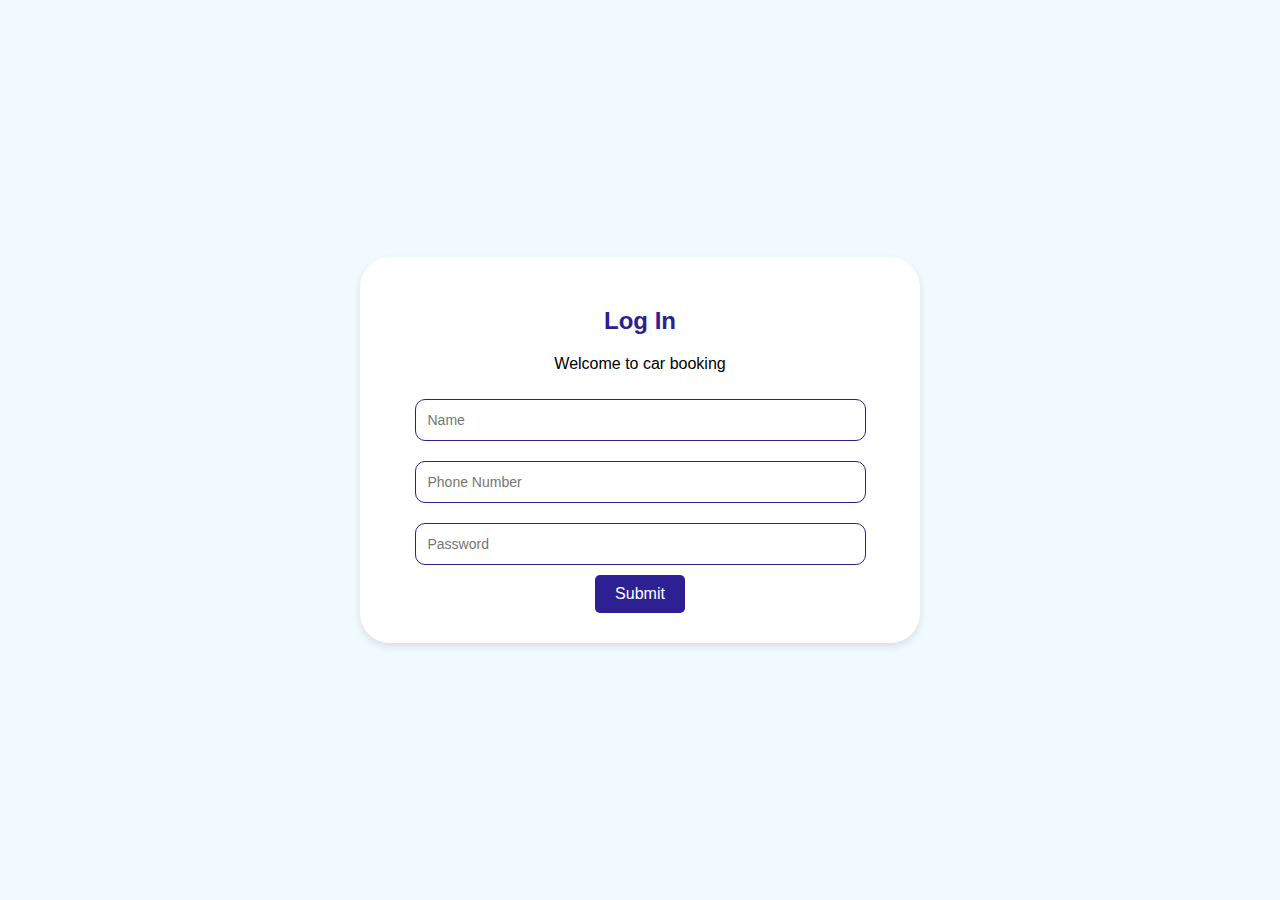
<file: index.html>
<!DOCTYPE html>
<html lang="en">
<head>
  <meta charset="UTF-8">
  <meta name="viewport" content="width=device-width, initial-scale=1.0">
  <title>Log In</title>
  <style>
    body {
      font-family: Arial, sans-serif;
      background: #f0faff;
      display: flex;
      justify-content: center;
      align-items: center;
      height: 100vh;
      margin: 0;
    }

    .container {
      background-color: white;
      border-radius: 30px;
      padding: 30px;
      box-shadow: 0 4px 8px rgba(0, 0, 0, 0.1);
      width: 500px;
      text-align: center;
    }

    .container h2 {
      font-size: 24px;
      margin-bottom: 20px;
      color: #2c2092;
    }

    .input-field {
      width: 85%;
      padding: 12px;
      margin: 10px 0;
      border: 1px solid #2c2092;
      border-radius: 10px;
      font-size: 14px;
    }

    .input-field:focus {
      outline: none;
      border-color: #2c2092;
    }
    .Submit-btn {
    display: inline-block;
    padding: 10px 20px;
    background-color: #2c2092;
    color: white;
    text-decoration: none;
    border-radius: 5px;
    text-align: center;
}

    .btn {
      width: 95%;
      padding: 10px;
      background-color: #00cc55;
      color: white;
      border: none;
      border-radius: 10px;
      font-size: 16px;
      cursor: pointer;
    }

    .btn:hover {
      background-color: #00b536;
    }

  </style>
</head>
<body>

  <div class="container">
    <h2>Log In</h2>
    <p>Welcome to car booking</p>
    <form>
      <input type="name" class="input-field" placeholder="Name" required>
      <input type="phone number" class="input-field" placeholder="Phone Number" required>
    <input type="password" class="input-field" placeholder="Password" required>
      <a href="dashboard2.html" class="Submit-btn"> Submit</a>
      </form>
  </div>

</body>
</html>
</file>
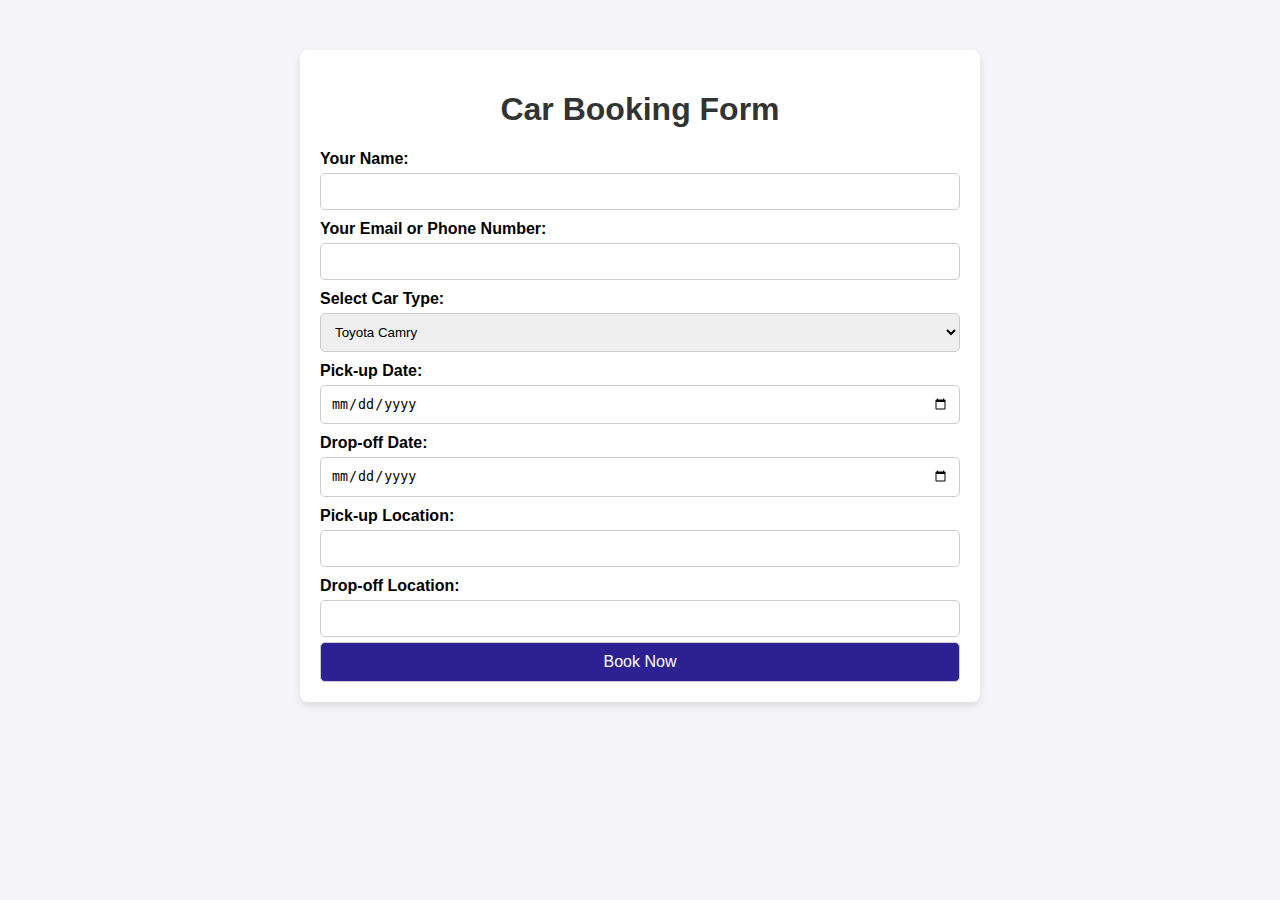
<file: add-edit-entry.html>
<!DOCTYPE html>
<html lang="en">
<head>
    <title>Car Booking </title>
    <meta charset="UTF-8">
    <meta name="viewport" content="width=device-width, initial-scale=1.0">
    <title>Car Booking Form</title>
    <style>
        body {
            font-family: Arial, sans-serif;
            background-color: #f4f4f9;
            margin: 0;
            padding: 0;
        }
        
        .container {
            width: 50%;
            margin: 0 auto;
            padding: 20px;
            background-color: white;
            box-shadow: 0 4px 8px rgba(0, 0, 0, 0.1);
            border-radius: 8px;
            margin-top: 50px;
        }
        h1 {
            text-align: center;
            color: #333;
        }
        label {
            font-weight: bold;
            display: block;
            margin-top: 10px;
        }
        input, select, button {
            width: 100%;
            padding: 10px;
            margin-top: 5px;
            border-radius: 5px;
            border: 1px solid #ccc;
            box-sizing: border-box;
        }
        button {
            background-color: #2c2092;
            color: white;
            font-size: 16px;
            cursor: pointer;
        }
        button:hover {
            background-color: #2c2092;
        }
    </style>
</head>
<body>

    <div class="container">
        <h1>Car Booking Form</h1>
        <form action="/submit-booking" method="POST">
            <label for="name">Your Name:</label>
            <input type="text" id="name" name="name" required>

            <label for="email">Your Email or Phone Number:</label>
            <input type="email" id="email" name="email" required>

            <label for="car-type">Select Car Type:</label>
            <select id="car-type" name="car-type" required>
                <option value="economy">Toyota Camry</option>
                <option value="sedan">Honda Accord</option>
                <option value="suv">SUV</option>
                <option value="luxury">Tesla Model 3</option>
            </select>

            <label for="pickup-date">Pick-up Date:</label>
            <input type="date" id="pickup-date" name="pickup-date" required>

            <label for="dropoff-date">Drop-off Date:</label>
            <input type="date" id="dropoff-date" name="dropoff-date" required>

            <label for="pickup-location">Pick-up Location:</label>
            <input type="text" id="pickup-location" name="pickup-location" required>

            <label for="dropoff-location">Drop-off Location:</label>
            <input type="text" id="dropoff-location" name="dropoff-location" required>

        <button type="submit">Book Now</button>
        </form>
    </div>

</body>
</html>
</file>
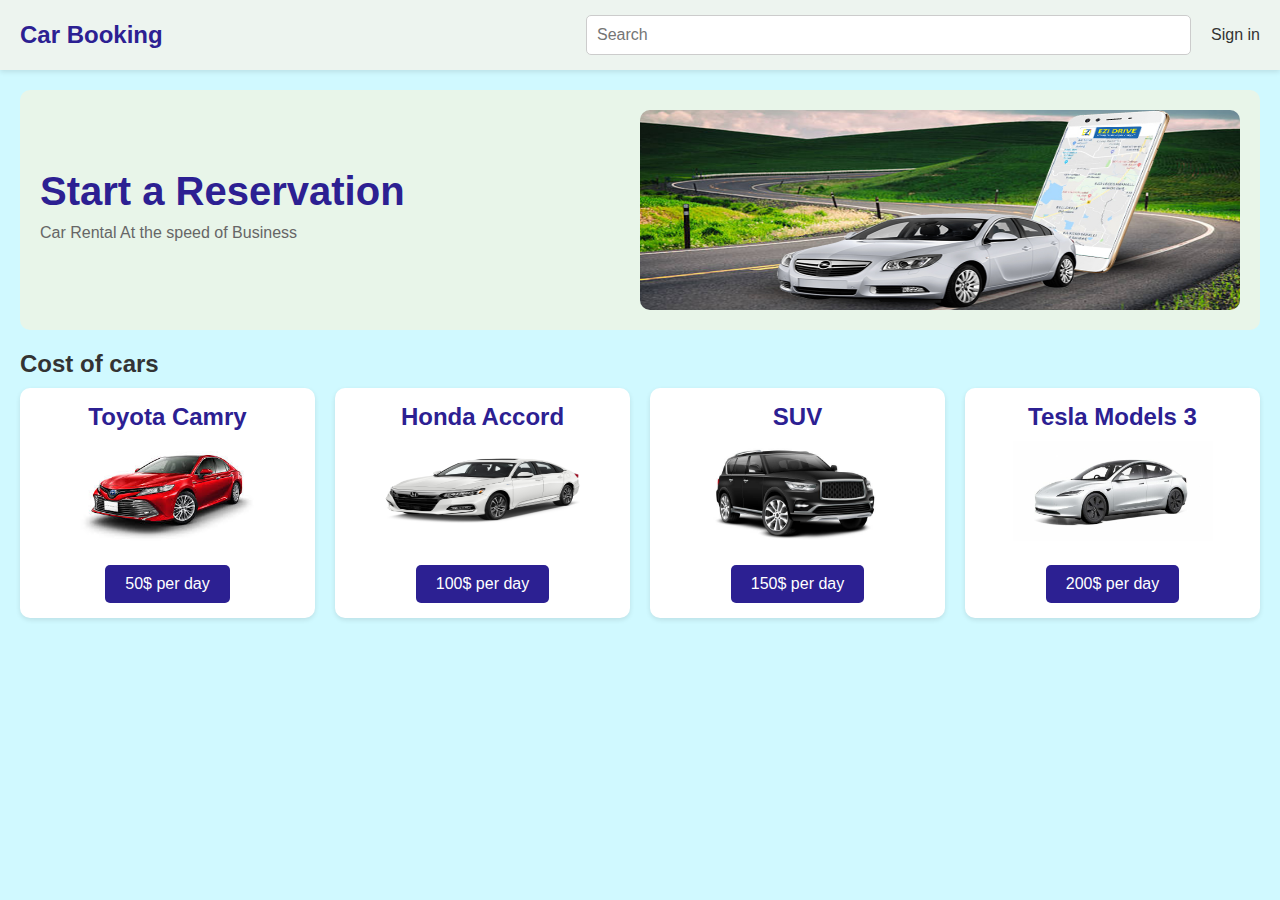
<file: dashboard2.html>
<!DOCTYPE html>
<html lang="en">
<head>
  <meta charset="UTF-8">
  <meta name="viewport" content="width=device-width, initial-scale=1.0">
  <title>Car Booking </title>
  <style>
     /* General Reset */
     * {
      margin: 0;
      padding: 0;
      box-sizing: border-box;
    }
    body {
      font-family: Arial, sans-serif;
      background-color: rgba(1, 225, 255, 0.185);
      color: #333;
    }

    /* Topbar Styles */
    .topbar {
      background-color: #edf4ef;
      padding: 15px 20px;
      display: flex;
      justify-content: space-between;
      align-items: center;
      box-shadow: 0 2px 5px rgba(0, 0, 0, 0.1);
    }

    .topbar h1 {
      font-size: 1.5em;
      color: #2c2092;
    }

    .search-bar {
      flex-grow: 1;
      margin: 0 20px;
      display: flex;
      justify-content: right;
    }

    .search-bar input[type="text"] {
      width: 60%;
      padding: 10px;
      font-size: 1em;
      border: 1px solid #ccc;
      border-radius: 5px;
    }

    .topbar nav {
      display: flex;
      gap: 20px;
    }

    .topbar nav a {
      text-decoration: none;
      color: #333;
      font-size: 1em;
    }

    .topbar nav a:hover {
      color: #2c2092;
      justify-content: center;
    }

    /* Main Content */
    .main-content {
      padding: 20px;
    }

    .banner {
      background-color: #e8f5e9;
      padding: 20px;
      border-radius: 10px;
      display: flex;
      justify-content: space-between;
      align-items: center;
    }

    .banner .text {
      max-width: 60%;
    }

    .banner h2 {
      font-size: 2.5em;
      color: #2c2092;
    }

    .banner p {
      margin: 10px 0;
      color: #666;
    }

    .banner img {
      max-width: 50%;
      border-radius: 10px;
    }

    /* Categories Section */
    .categories {
      margin-top: 20px;
    }

    .categories h3 {
      margin-bottom: 10px;
      font-size: 1.5em;
      color: #333;
    }

    .categories-list {
      display: flex;
      justify-content: space-between;
      gap: 20px;
    }

    .category {
      flex: 1;
      background-color: white;
      padding: 15px;
      border-radius: 10px;
      box-shadow: 0 2px 5px rgba(0, 0, 0, 0.1);
      text-align: center;
    }

    .category h3 {
      margin-bottom: 10px;
      color: #2c2092;
    }

    .category ul {
      list-style: none;
      padding: 0;
    }

    .category ul li {
      margin: 5px 0;
      color:#2c2092;
    }

    .category ul li:hover {
      color: #2c2092;
      cursor: pointer;
    }

    .add-recipe-btn {
      margin-top: 15px;
      padding: 10px 20px;
      background-color: #2c2092;
      color: white;
      border: none;
      border-radius: 5px;
      cursor: pointer;
      font-size: 1em;
    }

    .add-recipe-btn:hover {
      background-color: #2c2092;
    }
  .add-recipe-btn {
    display: inline-block;
    padding: 10px 20px;
    background-color: #2c2092;
    color: white;
    text-decoration: none;
    border-radius: 5px;
    text-align: center;
}

.add-recipe-btn:hover {
    background-color: #gray;
}
  </style>
</head>
<body>
  <!-- Topbar -->
  <header class="topbar">
    <h1>Car Booking</h1>
    <div class="search-bar">
      <input type="text" placeholder="Search">
    </div>
    <nav>
      <a href="add-edit-entry.html" class="Sign in-btn"> Sign in </a>
    </nav>
  </header>

  <!-- Main Content -->
  <main class="main-content">
    <!-- Banner -->
    <div class="banner">
      <div class="text">
        <h2>Start a Reservation</h2>
        <p>Car Rental At the speed of Business</p>
      </div>
      <img src="images/blog.jpg" alt="Welcome to car booking" height="200" width="2000">
    </div>

    <!-- Categories -->
    <section class="categories">
      <h3>Cost of cars</h3>
      <div class="categories-list">
        <!-- Toyota Camry -->
        <div class="category">
          <h3>Toyota Camry</h3>
          <img src="images/camry.jpg" alt="" height="100" width="200">  
          <ul>
            <li></li>
          </ul>
          <a href="add_edit_entry.html" class="add-recipe-btn">50$ per day</a>
</div>
        <!-- Honda  -->
        <div class="category">
          <h3>Honda Accord</h3>
          <img src="images/Honda Accord.jpg" alt="" height="100" width="200">
          <ul>
            <li></li>
          </ul>
      <a href="add_edit_entry.html" class="add-recipe-btn">100$ per day</a>
        </div>
        <!-- SUV -->
        <div class="category">
          <h3>SUV</h3>
          <img src="images/suv.jpg" alt="" height="100" width="200">
          <ul>
          <li></li>
          </ul>
      <a href="add_edit_entry.html" class="add-recipe-btn">150$ per day</a>
        </div>
        <!-- Tesla model 3 -->
        <div class="category">
          <h3>Tesla Models 3</h3>
          <img src="images/model3.jpg" alt="" height="100" width="200">
          <ul> 
          <ul>
            <li></li>
          </ul>
      <a href="add_edit_entry.html" class="add-recipe-btn">200$ per day</a>
        </div>
      </div>
    </section>
  </main>
</body>
</html>
</file>
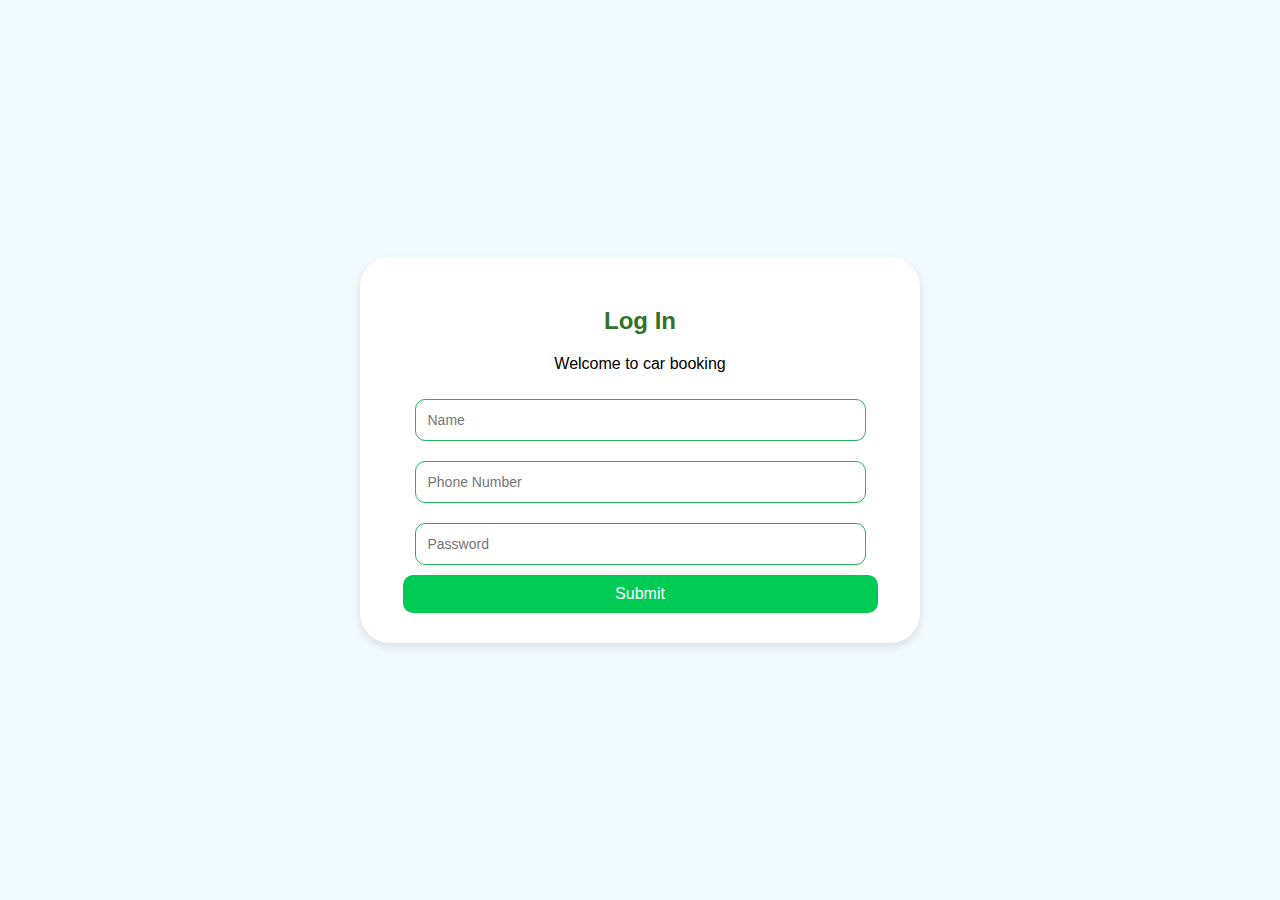
<file: inndex.html>
<!DOCTYPE html>
<html lang="en">
<head>
  <meta charset="UTF-8">
  <meta name="viewport" content="width=device-width, initial-scale=1.0">
  <title>Log In</title>
  <style>
    body {
      font-family: Arial, sans-serif;
      background: #f0faff;
      display: flex;
      justify-content: center;
      align-items: center;
      height: 100vh;
      margin: 0;
    }

    .container {
      background-color: white;
      border-radius: 30px;
      padding: 30px;
      box-shadow: 0 4px 8px rgba(0, 0, 0, 0.1);
      width: 500px;
      text-align: center;
    }

    .container h2 {
      font-size: 24px;
      margin-bottom: 20px;
      color: #33722a;
    }

    .input-field {
      width: 85%;
      padding: 12px;
      margin: 10px 0;
      border: 1px solid #24b35b;
      border-radius: 10px;
      font-size: 14px;
    }

    .input-field:focus {
      outline: none;
      border-color: #00cc4e;
    }

    .btn {
      width: 95%;
      padding: 10px;
      background-color: #00cc55;
      color: white;
      border: none;
      border-radius: 10px;
      font-size: 16px;
      cursor: pointer;
    }

    .btn:hover {
      background-color: #00b536;
    }

  </style>
</head>
<body>

  <div class="container">
    <h2>Log In</h2>
    <p>Welcome to car booking</p>
    <form>
      <input type="name" class="input-field" placeholder="Name" required>
      <input type="phone number" class="input-field" placeholder="Phone Number" required>
    <input type="password" class="input-field" placeholder="Password" required>
      <button type="submit" class="btn">Submit</button>
  </div>

</body>
</html>
</file>
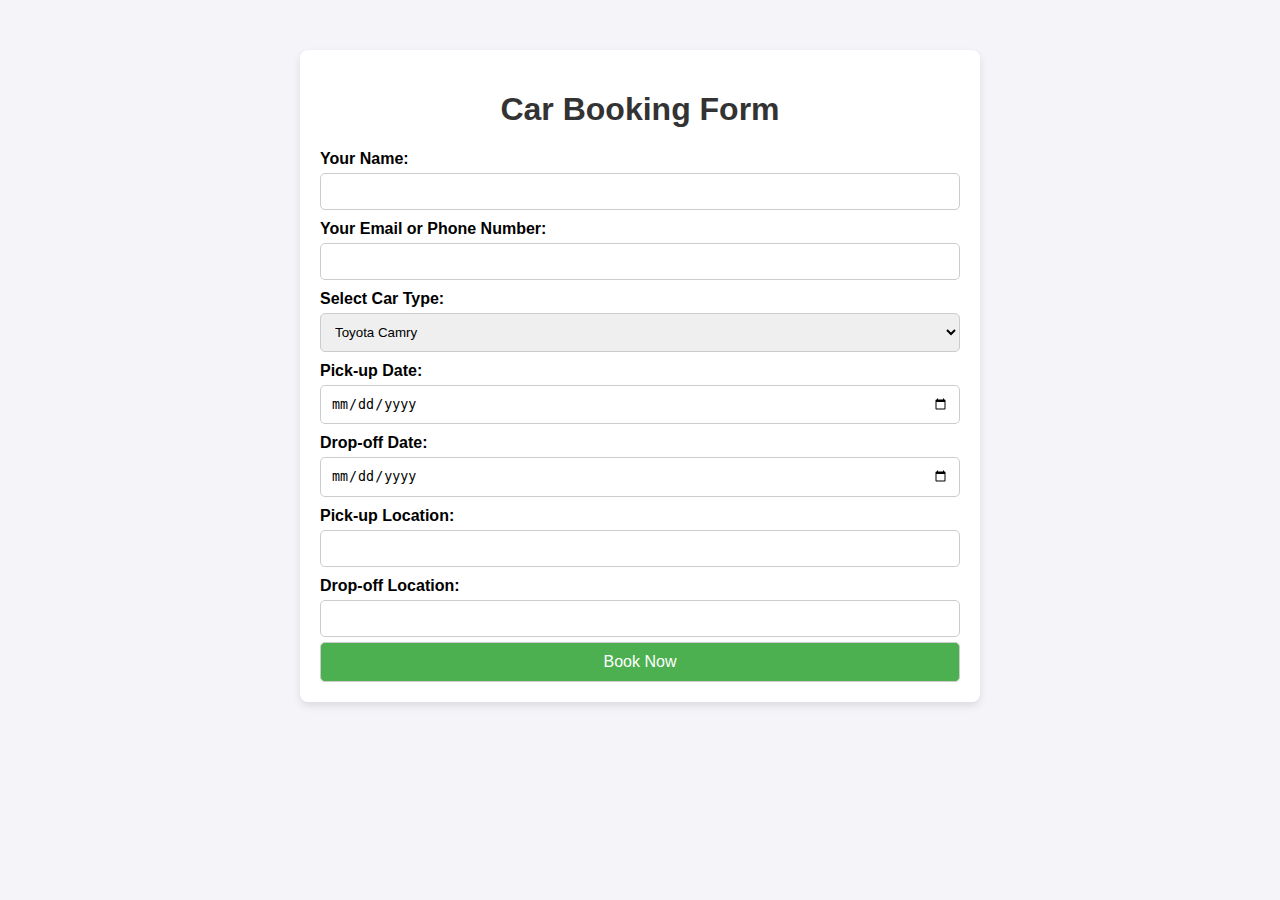
<file: add_edit_entry.html/add_edit_entry.html>
<!DOCTYPE html>
<html lang="en">
<head>
    <title>Car Booking </title>
    <meta charset="UTF-8">
    <meta name="viewport" content="width=device-width, initial-scale=1.0">
    <title>Car Booking Form</title>
    <style>
        body {
            font-family: Arial, sans-serif;
            background-color: #f4f4f9;
            margin: 0;
            padding: 0;
        }
        
        .container {
            width: 50%;
            margin: 0 auto;
            padding: 20px;
            background-color: white;
            box-shadow: 0 4px 8px rgba(0, 0, 0, 0.1);
            border-radius: 8px;
            margin-top: 50px;
        }
        h1 {
            text-align: center;
            color: #333;
        }
        label {
            font-weight: bold;
            display: block;
            margin-top: 10px;
        }
        input, select, button {
            width: 100%;
            padding: 10px;
            margin-top: 5px;
            border-radius: 5px;
            border: 1px solid #ccc;
            box-sizing: border-box;
        }
        button {
            background-color: #4CAF50;
            color: white;
            font-size: 16px;
            cursor: pointer;
        }
        button:hover {
            background-color: #45a049;
        }
    </style>
</head>
<body>

    <div class="container">
        <h1>Car Booking Form</h1>
        <form action="/submit-booking" method="POST">
            <label for="name">Your Name:</label>
            <input type="text" id="name" name="name" required>

            <label for="email">Your Email or Phone Number:</label>
            <input type="email" id="email" name="email" required>

            <label for="car-type">Select Car Type:</label>
            <select id="car-type" name="car-type" required>
                <option value="economy">Toyota Camry</option>
                <option value="sedan">Honda Accord</option>
                <option value="suv">SUV</option>
                <option value="luxury">Tesla Model 3</option>
            </select>

            <label for="pickup-date">Pick-up Date:</label>
            <input type="date" id="pickup-date" name="pickup-date" required>

            <label for="dropoff-date">Drop-off Date:</label>
            <input type="date" id="dropoff-date" name="dropoff-date" required>

            <label for="pickup-location">Pick-up Location:</label>
            <input type="text" id="pickup-location" name="pickup-location" required>

            <label for="dropoff-location">Drop-off Location:</label>
            <input type="text" id="dropoff-location" name="dropoff-location" required>

        <button type="submit">Book Now</button>
        </form>
    </div>

</body>
</html>
</file>
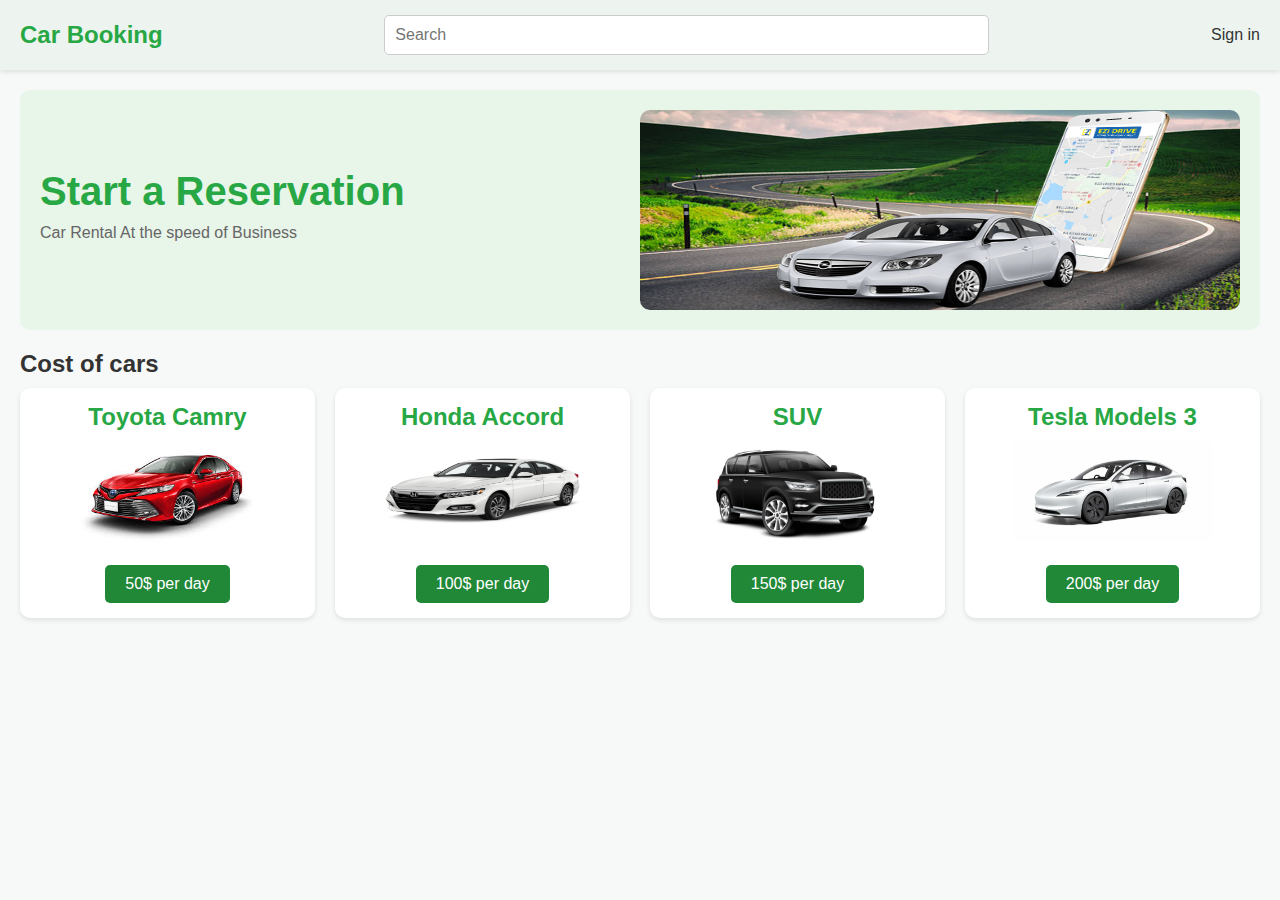
<file: dashboard.html/dashboard.html>
<!DOCTYPE html>
<html lang="en">
<head>
  <meta charset="UTF-8">
  <meta name="viewport" content="width=device-width, initial-scale=1.0">
  <title>Car Booking </title>
  <style>
     /* General Reset */
     * {
      margin: 0;
      padding: 0;
      box-sizing: border-box;
    }
    body {
      font-family: Arial, sans-serif;
      background-color: #f6f9f8;
      color: #333;
    }

    /* Topbar Styles */
    .topbar {
      background-color: #edf4ef;
      padding: 15px 20px;
      display: flex;
      justify-content: space-between;
      align-items: center;
      box-shadow: 0 2px 5px rgba(0, 0, 0, 0.1);
    }

    .topbar h1 {
      font-size: 1.5em;
      color: #28a745;
    }

    .search-bar {
      flex-grow: 1;
      margin: 0 20px;
      display: flex;
      justify-content: center;
    }

    .search-bar input[type="text"] {
      width: 60%;
      padding: 10px;
      font-size: 1em;
      border: 1px solid #ccc;
      border-radius: 5px;
    }

    .topbar nav {
      display: flex;
      gap: 20px;
    }

    .topbar nav a {
      text-decoration: none;
      color: #333;
      font-size: 1em;
    }

    .topbar nav a:hover {
      color: #28a745;
    }

    /* Main Content */
    .main-content {
      padding: 20px;
    }

    .banner {
      background-color: #e8f5e9;
      padding: 20px;
      border-radius: 10px;
      display: flex;
      justify-content: space-between;
      align-items: center;
    }

    .banner .text {
      max-width: 60%;
    }

    .banner h2 {
      font-size: 2.5em;
      color: #28a745;
    }

    .banner p {
      margin: 10px 0;
      color: #666;
    }

    .banner img {
      max-width: 50%;
      border-radius: 10px;
    }

    /* Categories Section */
    .categories {
      margin-top: 20px;
    }

    .categories h3 {
      margin-bottom: 10px;
      font-size: 1.5em;
      color: #333;
    }

    .categories-list {
      display: flex;
      justify-content: space-between;
      gap: 20px;
    }

    .category {
      flex: 1;
      background-color: white;
      padding: 15px;
      border-radius: 10px;
      box-shadow: 0 2px 5px rgba(0, 0, 0, 0.1);
      text-align: center;
    }

    .category h3 {
      margin-bottom: 10px;
      color: #28a745;
    }

    .category ul {
      list-style: none;
      padding: 0;
    }

    .category ul li {
      margin: 5px 0;
      color: #555;
    }

    .category ul li:hover {
      color: #28a745;
      cursor: pointer;
    }

    .add-recipe-btn {
      margin-top: 15px;
      padding: 10px 20px;
      background-color: #28a745;
      color: white;
      border: none;
      border-radius: 5px;
      cursor: pointer;
      font-size: 1em;
    }

    .add-recipe-btn:hover {
      background-color: #218838;
    }
  .add-recipe-btn {
    display: inline-block;
    padding: 10px 20px;
    background-color: #218838;
    color: white;
    text-decoration: none;
    border-radius: 5px;
    text-align: center;
}

.add-recipe-btn:hover {
    background-color: #gray;
}
  </style>
</head>
<body>
  <!-- Topbar -->
  <header class="topbar">
    <h1>Car Booking</h1>
    <div class="search-bar">
      <input type="text" placeholder="Search">
    </div>
    <nav>
      <a href="add_edit_entry.html">Sign in</a>
    </nav>
  </header>

  <!-- Main Content -->
  <main class="main-content">
    <!-- Banner -->
    <div class="banner">
      <div class="text">
        <h2>Start a Reservation</h2>
        <p>Car Rental At the speed of Business</p>
      </div>
      <img src="/images/blog.jpg" alt="Welcome to car booking" height="200" width="2000">
    </div>

    <!-- Categories -->
    <section class="categories">
      <h3>Cost of cars</h3>
      <div class="categories-list">
        <!-- Toyota Camry -->
        <div class="category">
          <h3>Toyota Camry</h3>
          <img src="/images/camry.jpg" alt="" height="100" width="200">  
          <ul>
            <li></li>
          </ul>
          <a href="add_edit_entry.html" class="add-recipe-btn">50$ per day</a>
</div>
        <!-- Honda  -->
        <div class="category">
          <h3>Honda Accord</h3>
          <img src="/images/Honda Accord.jpg" alt="" height="100" width="200">
          <ul>
            <li></li>
          </ul>
      <a href="add_edit_entry.html" class="add-recipe-btn">100$ per day</a>
        </div>
        <!-- SUV -->
        <div class="category">
          <h3>SUV</h3>
          <img src="/images/suv.jpg" alt="" height="100" width="200">
          <ul>
          <li></li>
          </ul>
      <a href="add_edit_entry.html" class="add-recipe-btn">150$ per day</a>
        </div>
        <!-- Tesla model 3 -->
        <div class="category">
          <h3>Tesla Models 3</h3>
          <img src="/images/model3.jpg" alt="" height="100" width="200">
          <ul> 
          <ul>
            <li></li>
          </ul>
      <a href="add_edit_entry.html" class="add-recipe-btn">200$ per day</a>
        </div>
      </div>
    </section>
  </main>
</body>
</html>
</file>
